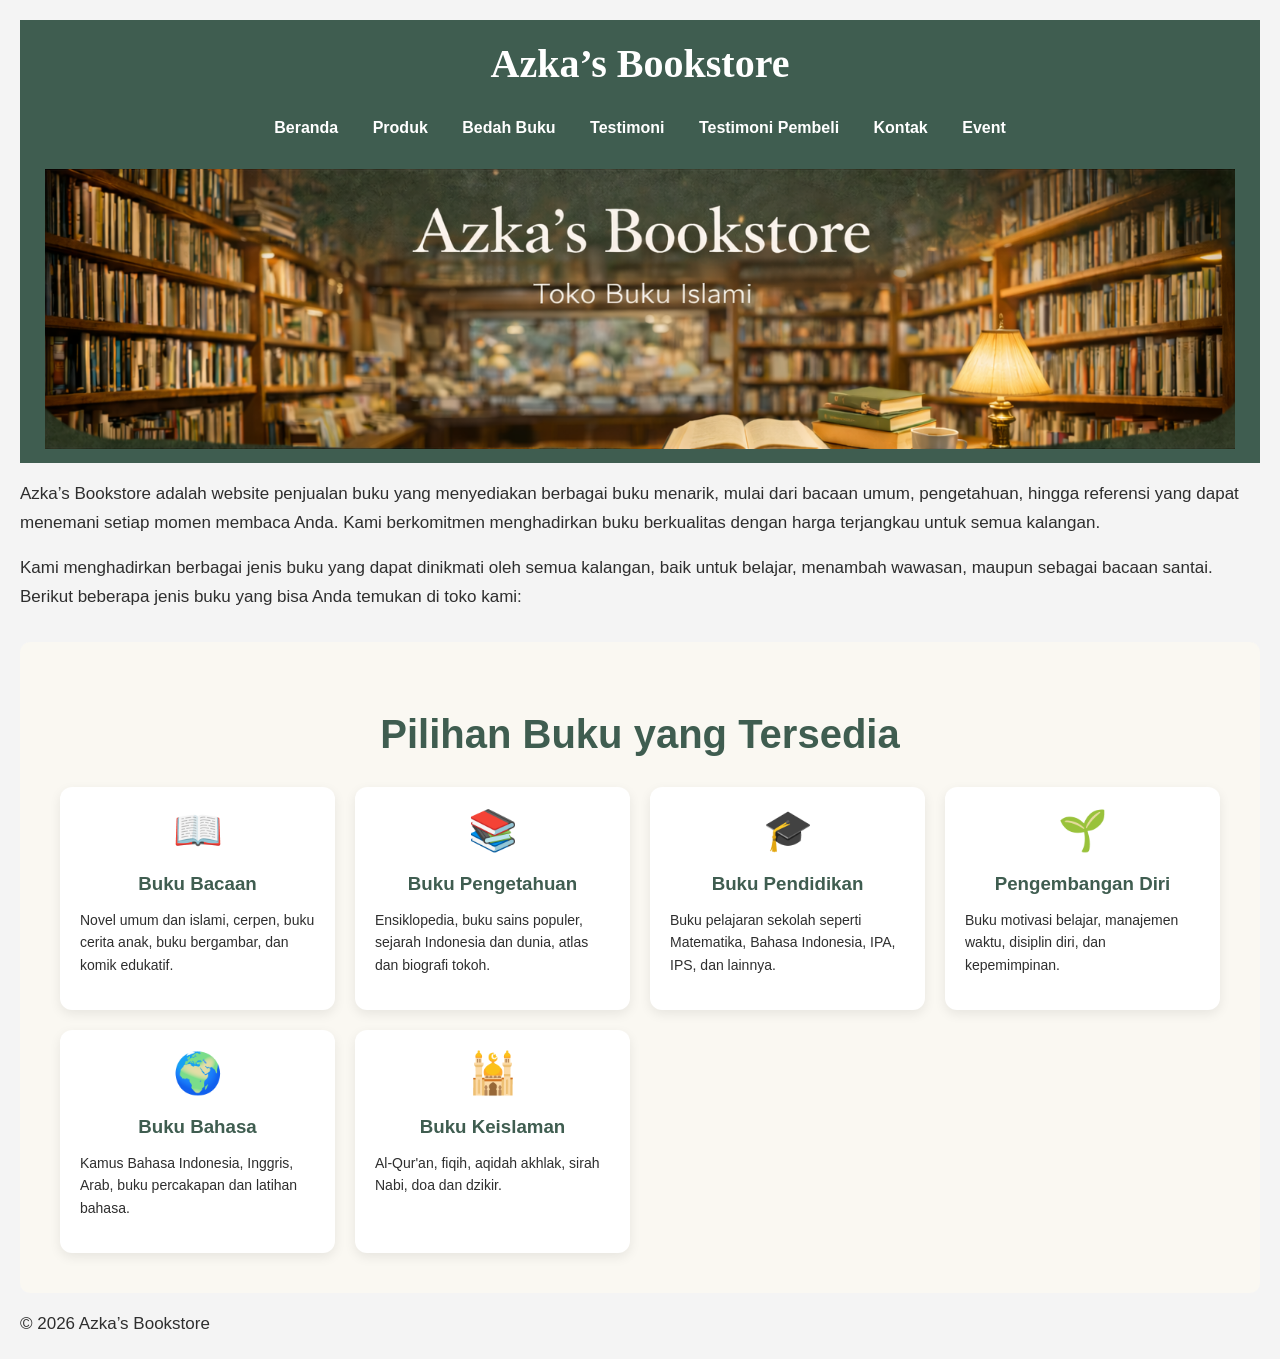
<file: index.html>
<!DOCTYPE html>
<html lang="id">
<head>
<meta charset="UTF-8">
<meta name="viewport" content="width=device-width, initial-scale=1.0">
<title>Profil Usaha Buku</title>
<link rel="stylesheet" href="style.css"/>
</head>
<body>
    <header class="judul-web">
    <h1>Azka’s Bookstore</h1>
</header>
    <nav> <a href="index.html">Beranda</a>
        <a href="produk.html">Produk</a>
        <a href="bedah-buku.html">Bedah Buku</a>
        <a href="testimoni.html">Testimoni</a>
        <a href="tampil-testimoni.html">Testimoni Pembeli</a>
        <a href="kontak.html">Kontak</a>
        <a href="event.html">Event</a>
    </nav>
     <header><img src="Header.png" style="width: 1190px; height: auto;" alt="Azka’s Bookstore" ></header> 
    <div class="container">
    <p>Azka’s Bookstore adalah website penjualan buku yang menyediakan berbagai buku menarik, mulai dari bacaan umum, pengetahuan, hingga referensi yang dapat menemani setiap momen membaca Anda. Kami berkomitmen menghadirkan buku berkualitas dengan harga terjangkau untuk semua kalangan.</p>
    <p>Kami menghadirkan berbagai jenis buku yang dapat dinikmati oleh semua kalangan, baik untuk belajar, menambah wawasan, maupun sebagai bacaan santai. Berikut beberapa jenis buku yang bisa Anda temukan di toko kami:</p>
    </div>

   <section class="kategori-section">

<h2>Pilihan Buku yang Tersedia</h2>

<div class="kategori-buku">

<div class="kategori">
<div class="ikon">📖</div>
<h3>Buku Bacaan</h3>
<p>Novel umum dan islami, cerpen, buku cerita anak, buku bergambar, dan komik edukatif.</p>
</div>

<div class="kategori">
<div class="ikon">📚</div>
<h3>Buku Pengetahuan</h3>
<p>Ensiklopedia, buku sains populer, sejarah Indonesia dan dunia, atlas dan biografi tokoh.</p>
</div>

<div class="kategori">
<div class="ikon">🎓</div>
<h3>Buku Pendidikan</h3>
<p>Buku pelajaran sekolah seperti Matematika, Bahasa Indonesia, IPA, IPS, dan lainnya.</p>
</div>

<div class="kategori">
<div class="ikon">🌱</div>
<h3>Pengembangan Diri</h3>
<p>Buku motivasi belajar, manajemen waktu, disiplin diri, dan kepemimpinan.</p>
</div>

<div class="kategori">
<div class="ikon">🌍</div>
<h3>Buku Bahasa</h3>
<p>Kamus Bahasa Indonesia, Inggris, Arab, buku percakapan dan latihan bahasa.</p>
</div>

<div class="kategori">
<div class="ikon">🕌</div>
<h3>Buku Keislaman</h3>
<p>Al-Qur'an, fiqih, aqidah akhlak, sirah Nabi, doa dan dzikir.</p>
</div>

</div>

</section>

<footer>
    <p>&copy; 2026 Azka’s Bookstore</p>
</footer>
</body>

</html>
</file>
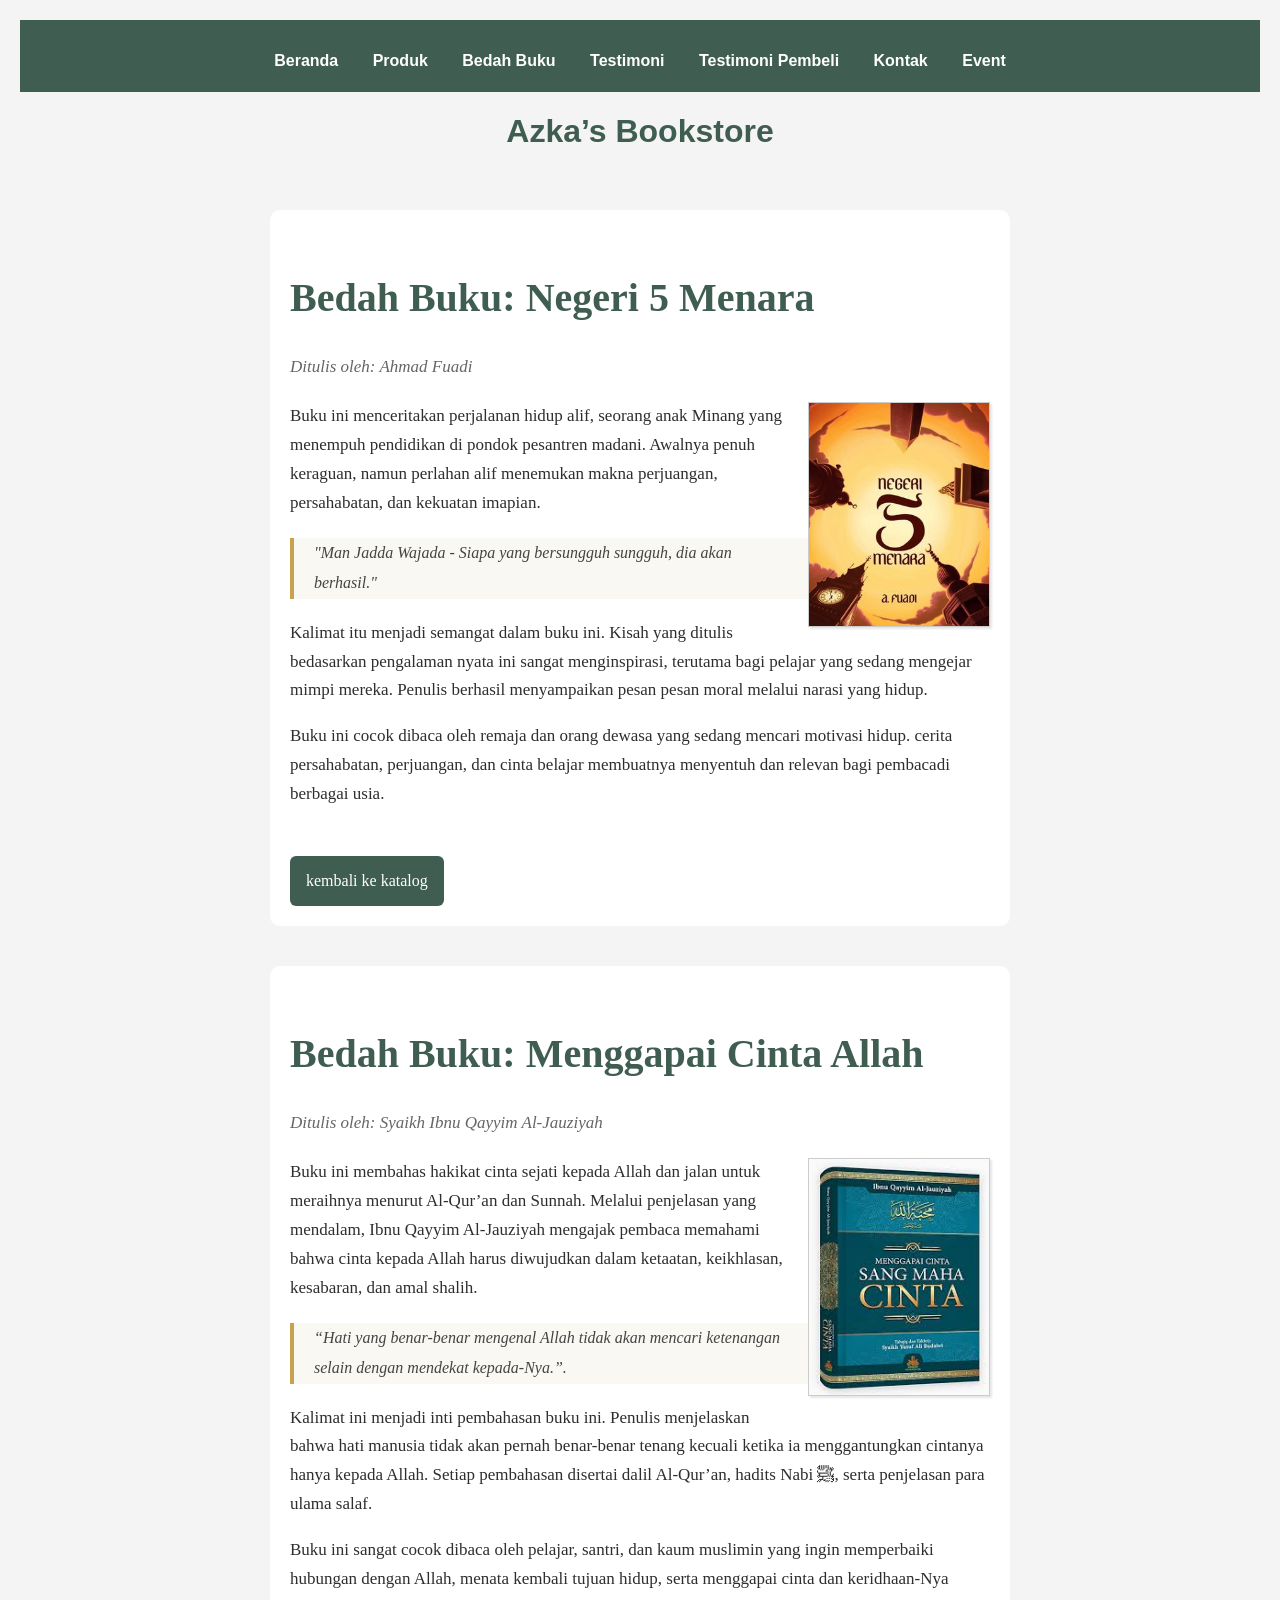
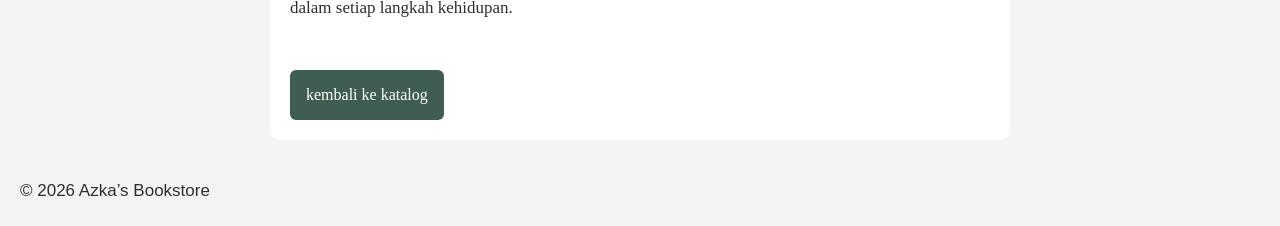
<file: bedah-buku.html>
<!DOCTYPE html>
<html lang="id">
<head>
<meta charset="UTF-8">
<meta name="viewport" content="width=device-width, initial-scale=1.0">
<title>Profil Usaha Buku</title>
<link rel="stylesheet" href="style.css"/>
</head>
<body>
    <header>
    <nav> <a href="index.html">Beranda</a>
        <a href="produk.html">Produk</a>
        <a href="bedah-buku.html">Bedah Buku</a>
        <a href="testimoni.html">Testimoni</a>
        <a href="tampil-testimoni.html">Testimoni Pembeli</a>
        <a href="kontak.html">Kontak</a>
        <a href="event.html">Event</a>
    </nav>
    </header>
     <h1>Azka’s Bookstore</h1>

<section class="daftar-produk">
<main class="artikel">
<h2>Bedah Buku: Negeri 5 Menara</h2>
<p class="penulis">Ditulis oleh: Ahmad Fuadi</p>
<img src="Negri 5 Menara.jpeg" alt="Sampul Negeri 5 Menara" class="sampul">
<p>
    Buku ini menceritakan perjalanan hidup alif, seorang anak Minang yang menempuh pendidikan di pondok pesantren madani.
    Awalnya penuh keraguan, namun perlahan alif menemukan makna perjuangan, persahabatan, dan kekuatan imapian. 
</p>

<blockquote>
    "Man Jadda Wajada - Siapa yang bersungguh sungguh, dia akan berhasil."
</blockquote>
<p> 
    Kalimat itu menjadi semangat dalam buku ini. Kisah yang ditulis bedasarkan pengalaman nyata ini sangat menginspirasi, terutama bagi pelajar yang sedang mengejar mimpi mereka. Penulis berhasil menyampaikan pesan pesan moral melalui narasi yang hidup.
</p>

<p>
    Buku ini cocok dibaca oleh remaja dan orang dewasa yang sedang mencari motivasi hidup. cerita persahabatan, perjuangan, dan cinta belajar membuatnya menyentuh dan relevan bagi pembacadi berbagai usia.
</p>
<a href="produk.html" class="btn-kembali">kembali ke katalog</a>
</main>
</section>

<section class="daftar-produk">
<main class="artikel">
<h2>Bedah Buku: Menggapai Cinta Allah</h2>
<p class="penulis">Ditulis oleh: Syaikh Ibnu Qayyim Al-Jauziyah</p>
<img src="Menggapai Cinta Allah.jpg" alt="Sampul Menggapai Cinta Allah" class="sampul">
<p>
    Buku ini membahas hakikat cinta sejati kepada Allah dan jalan untuk meraihnya menurut Al-Qur’an dan Sunnah. Melalui penjelasan yang mendalam, Ibnu Qayyim Al-Jauziyah mengajak pembaca memahami bahwa cinta kepada Allah harus diwujudkan dalam ketaatan, keikhlasan, kesabaran, dan amal shalih.
</p>

<blockquote>
   “Hati yang benar-benar mengenal Allah tidak akan mencari ketenangan selain dengan mendekat kepada-Nya.”.
</blockquote>

<p>
    Kalimat ini menjadi inti pembahasan buku ini. Penulis menjelaskan bahwa hati manusia tidak akan pernah benar-benar tenang kecuali ketika ia menggantungkan cintanya hanya kepada Allah. 
    Setiap pembahasan disertai dalil Al-Qur’an, hadits Nabi ﷺ, serta penjelasan para ulama salaf.
</p>

<p>
    Buku ini sangat cocok dibaca oleh pelajar, santri, dan kaum muslimin yang ingin memperbaiki hubungan dengan Allah, menata kembali tujuan hidup, serta menggapai cinta dan keridhaan-Nya dalam setiap langkah kehidupan.
</p>
<a href="produk.html" class="btn-kembali">kembali ke katalog</a>
</main>
</section>
<footer>
    <p>&copy; 2026 Azka’s Bookstore</p>
</footer>

</body>

</html>
</file>
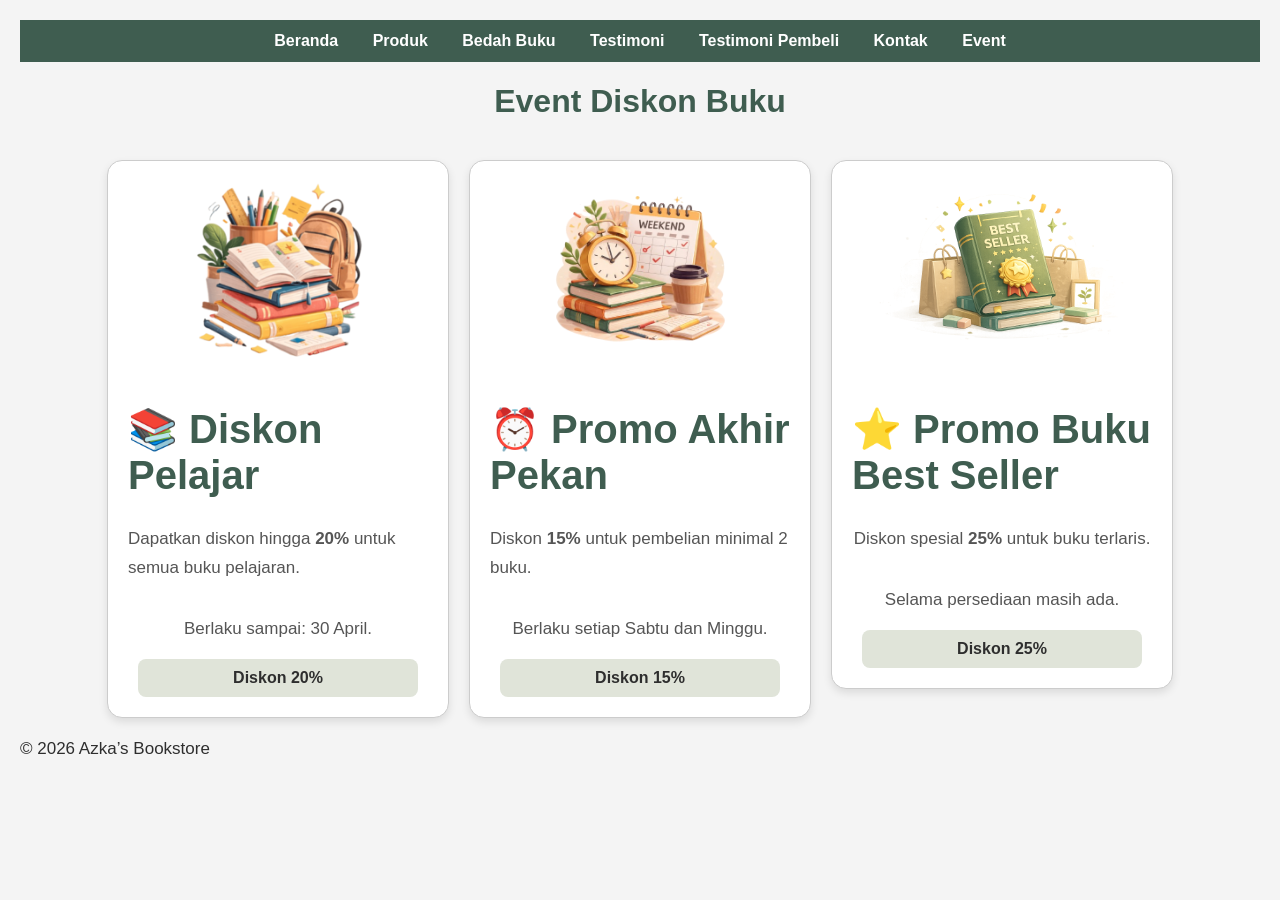
<file: event.html>
<!DOCTYPE html>
<html lang="id">
<head>
<meta charset="UTF-8">
<meta name="viewport" content="width=device-width, initial-scale=1.0">
<title>Profil Usaha Buku</title>
<link rel="stylesheet" href="style.css"/>
</head>
<body>
    <nav> <a href="index.html">Beranda</a>
        <a href="produk.html">Produk</a>
        <a href="bedah-buku.html">Bedah Buku</a>
        <a href="testimoni.html">Testimoni</a>
        <a href="tampil-testimoni.html">Testimoni Pembeli</a>
        <a href="kontak.html">Kontak</a>
        <a href="event.html">Event</a>
        
    </nav>

    <h1>Event Diskon Buku</h1>

<div class="event-container">

   <div class="event-card">
<img src="event 1.png" class="event-img">
<h2>📚 Diskon Pelajar</h2>
<p>Dapatkan diskon hingga <b>20%</b> untuk semua buku pelajaran.</p>
<p>Berlaku sampai: 30 April.</p>
<div class="event-btn">Diskon 20%</div>
</div>

   <div class="event-card">
<img src="event 2.png" class="event-img">
<h2>⏰ Promo Akhir Pekan</h2>
<p>Diskon <b>15%</b> untuk pembelian minimal 2 buku.</p>
<p>Berlaku setiap Sabtu dan Minggu.</p>
<div class="event-btn">Diskon 15%</div>
</div>

   <div class="event-card">
<img src="event 3.png" class="event-img">
<h2>⭐ Promo Buku Best Seller</h2>
<p>Diskon spesial <b>25%</b> untuk buku terlaris.</p>
<p>Selama persediaan masih ada.</p>
<div class="event-btn">Diskon 25%</div>
</div>

</div>

</body>
</html>
<footer>
    <p>&copy; 2026 Azka’s Bookstore</p>

</footer>
</file>
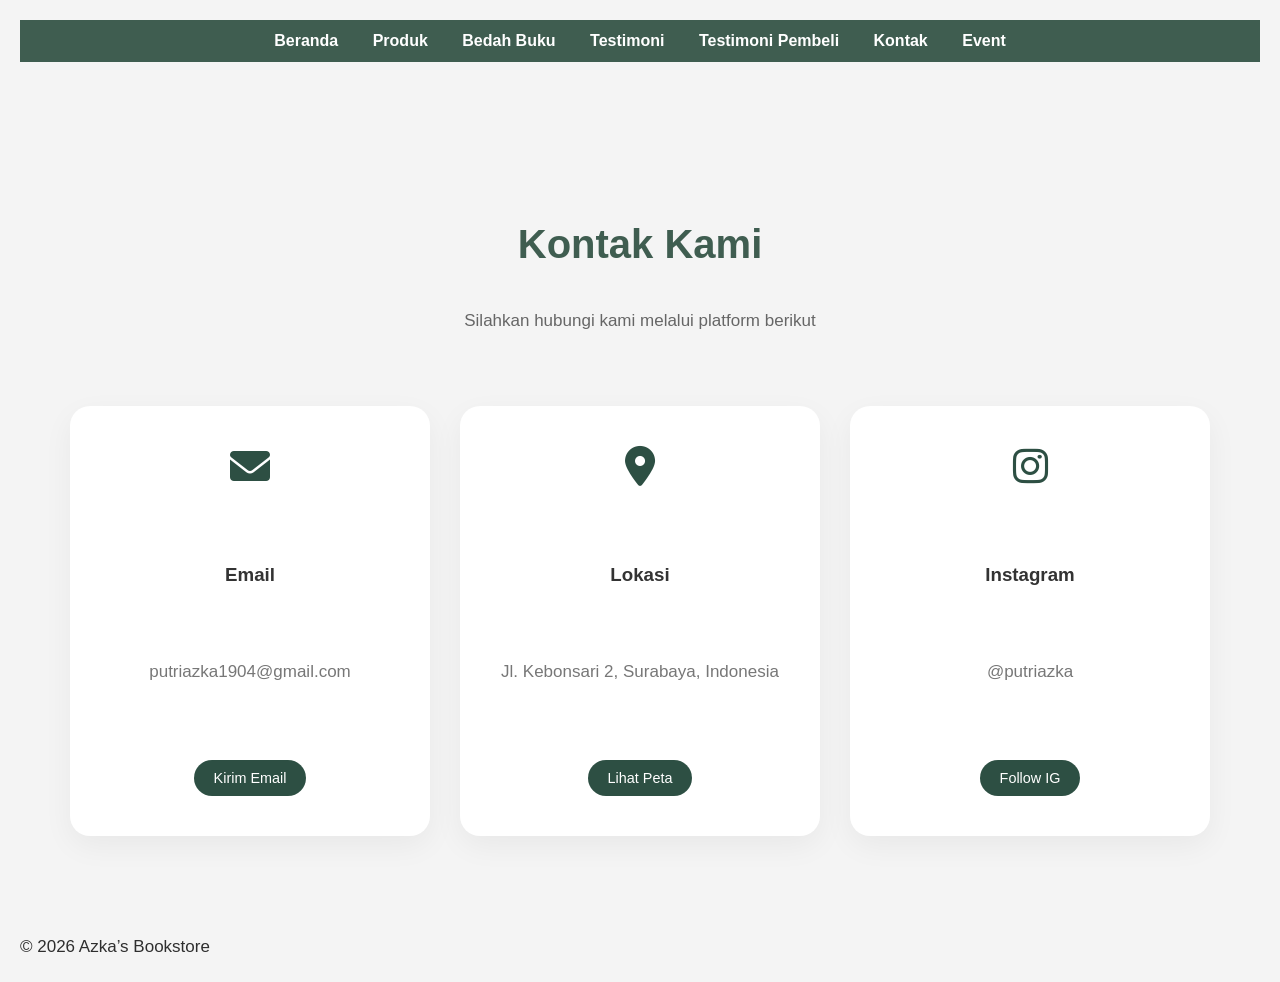
<file: kontak.html>
<!DOCTYPE html>
<html lang="id">
<head>
<meta charset="UTF-8">
<meta name="viewport" content="width=device-width, initial-scale=1.0">
<title>Profil Usaha Buku</title>
<link rel="stylesheet" href="style.css"/>
</head>
<body>
    <nav> <a href="index.html">Beranda</a>
        <a href="produk.html">Produk</a>
        <a href="bedah-buku.html">Bedah Buku</a>
        <a href="testimoni.html">Testimoni</a>
        <a href="tampil-testimoni.html">Testimoni Pembeli</a>
        <a href="kontak.html">Kontak</a>
        <a href="event.html">Event</a>
    </nav>

    <section class="kontak">
    
  <link rel="stylesheet" href="https://cdnjs.cloudflare.com/ajax/libs/font-awesome/6.0.0/css/all.min.css">

<div class="contact-container">
    <h2>Kontak Kami</h2>
    <p class="subtitle">Silahkan hubungi kami melalui platform berikut</p>

    <div class="contact-grid">
        <div class="contact-card">
            <i class="fas fa-envelope"></i>
            <h3>Email</h3>
            <p>putriazka1904@gmail.com</p>
            <a href="mailto:putriazka1904@gmail.com" class="btn">Kirim Email</a>
        </div>

        <div class="contact-card">
            <i class="fas fa-map-marker-alt"></i>
            <h3>Lokasi</h3>
            <p>Jl. Kebonsari 2, Surabaya, Indonesia</p>
            <a href="https://maps.google.com" target="_blank" class="btn">Lihat Peta</a>
        </div>

        <div class="contact-card">
            <i class="fab fa-instagram"></i>
            <h3>Instagram</h3>
            <p>@putriazka</p>
            <a href="https://instagram.com/putriazka" target="_blank" class="btn">Follow IG</a>
        </div>
    </div>
</div>
    </section>
    <footer>
    <p>&copy; 2026 Azka’s Bookstore</p>
</footer>
</file>
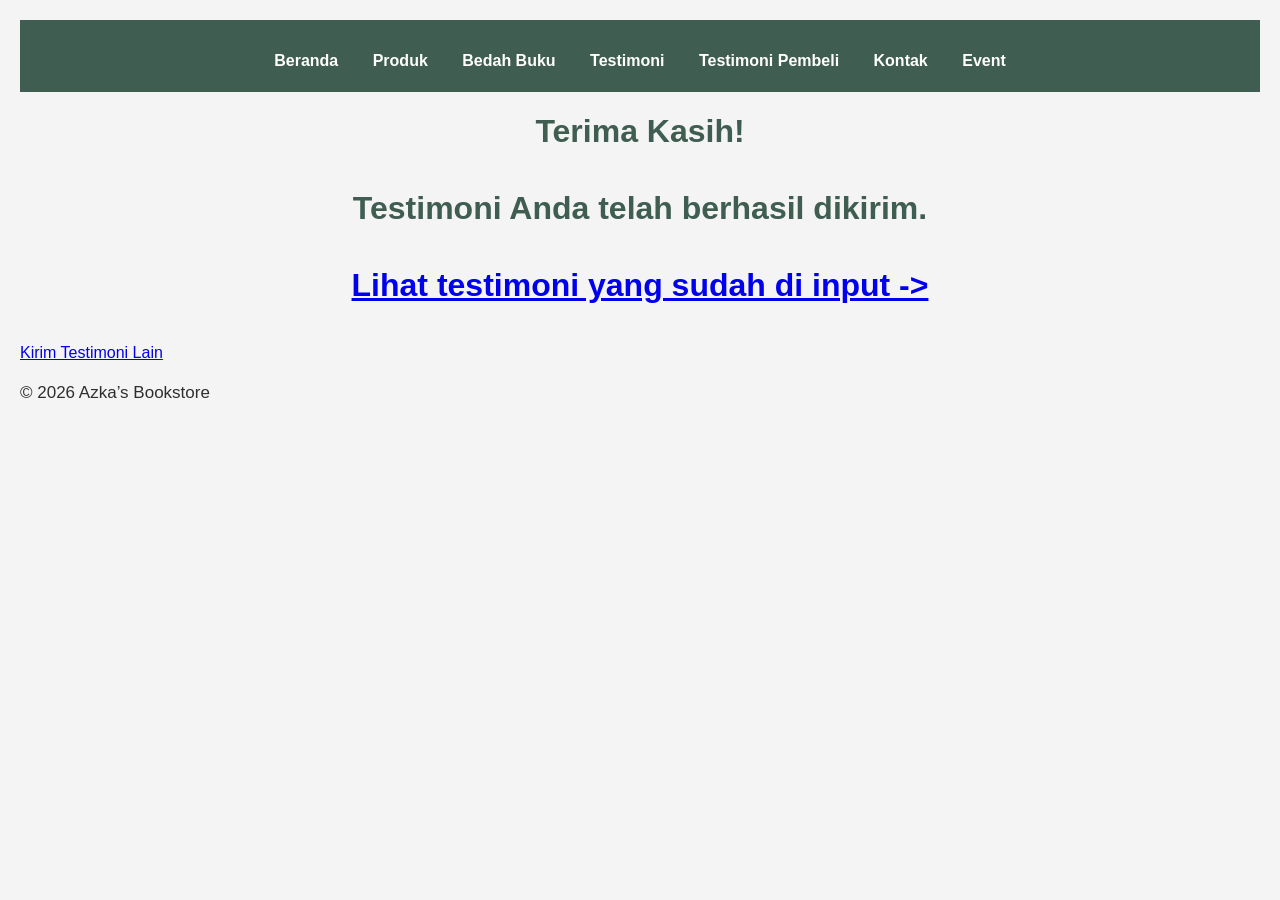
<file: proses-testimoni.html>
<!DOCTYPE html>
<html lang="id">
<head>
<meta charset="UTF-8">
<meta name="viewport" content="width=device-width, initial-scale=1.0">
<title>Profil Usaha Buku</title>
<link rel="stylesheet" href="style.css"/>
</head>
<body>
    <header>
    <nav> <a href="index.html">Beranda</a>
        <a href="produk.html">Produk</a>
        <a href="bedah-buku.html">Bedah Buku</a>
        <a href="testimoni.html">Testimoni</a>
        <a href="tampil-testimoni.html">Testimoni Pembeli</a>
        <a href="kontak.html">Kontak</a>
        <a href="event.html">Event</a>
    </nav>
    </header>

<main class="konfirmasi">
    <h1>Terima Kasih!</h1>
    <h1> Testimoni Anda telah berhasil dikirim.</h1>
    <h1><a  href="tampil-testimoni.html">Lihat testimoni yang sudah di input -> </a></h1>
    <section class="testimoni-terkirim"></section>
    <a  href="testimoni.html">Kirim Testimoni Lain</a>
</main>

<footer>
    <p>&copy; 2026 Azka’s Bookstore</p>
</footer>
     </body>
     </html>
</file>
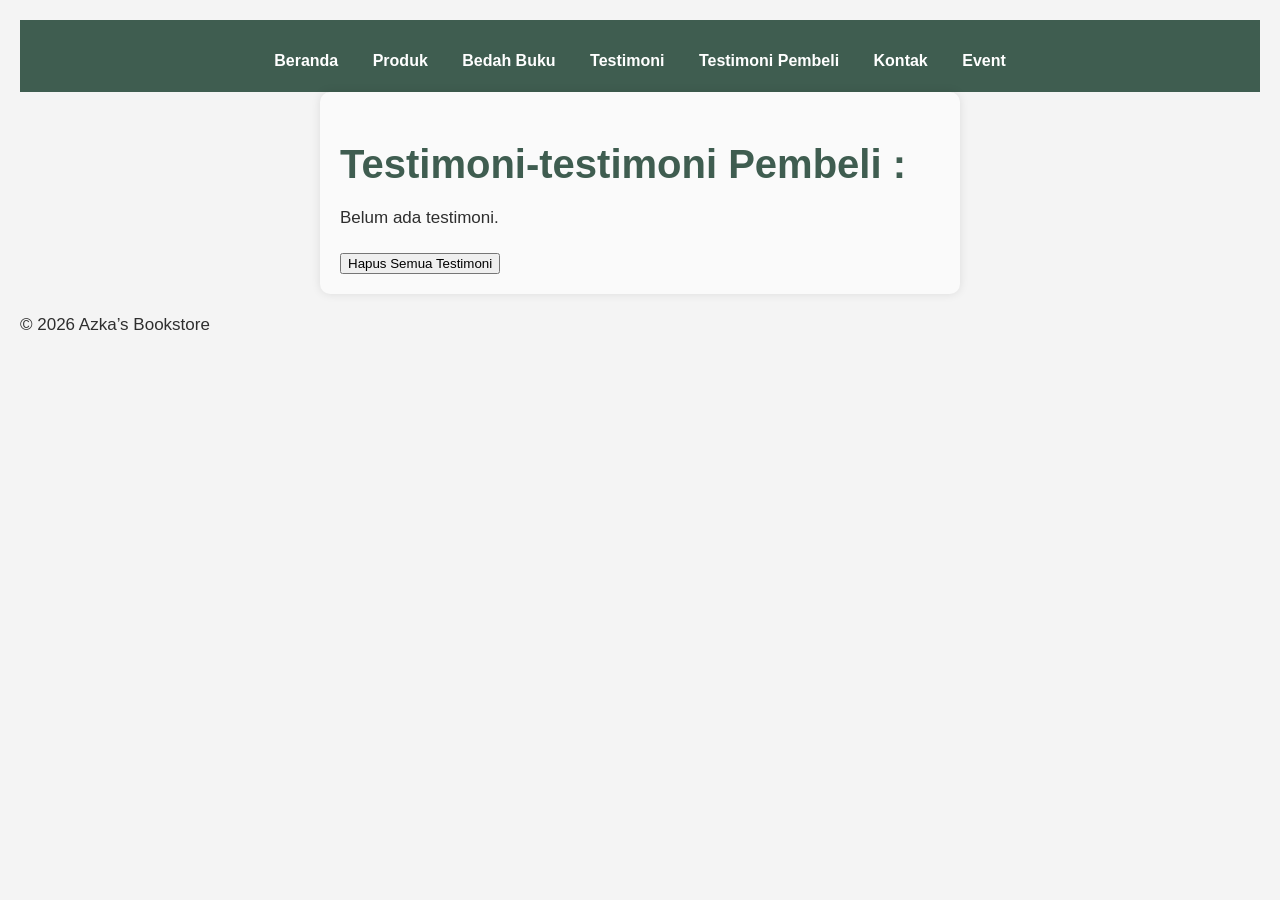
<file: tampil-testimoni.html>
<!DOCTYPE html>
<html lang="id">
<head>
<meta charset="UTF-8">
<meta name="viewport" content="width=device-width, initial-scale=1.0">
<title>Profil Usaha Buku</title>
<link rel="stylesheet" href="style.css"/>
</head>
<body>
    <header>
    <nav> <a href="index.html">Beranda</a>
        <a href="produk.html">Produk</a>
        <a href="bedah-buku.html">Bedah Buku</a>
        <a href="testimoni.html">Testimoni</a>
        <a href="tampil-testimoni.html">Testimoni Pembeli</a>
        <a href="kontak.html">Kontak</a>
        <a href="event.html">Event</a>
    </nav>
    </header>

   <main class="formulir">
    <h2>Testimoni-testimoni Pembeli :</h2> 
    <div id="daftarTestimoni"></div>
    <div style="margin-top: 20px;">
        <button id="hapusSemua">Hapus Semua Testimoni</button>
    </div>
    </main>

    <footer>
        <p>&copy; 2026 Azka’s Bookstore</p>
    </footer>

    <script>
        const container =
         document.getElementById('daftarTestimoni');
        const testimoniList =
    JSON.parse(localStorage.getItem('testimoniList')) || [];

    if (testimoniList.length === 0) {
        container.innerHTML = "<p>Belum ada testimoni.</p>";
    } else {
        testimoniList.forEach((t, i) => {
            const el = document.createElement('div');
            el.className = 'testimoni-box';
            el.innerHTML = `
               <p><strong>Nama:</strong> ${t.nama || '-'}</p>
               <p><strong>Asal Sekolah/ Instansi/ Komunitas:</strong> ${t.asal_sekolah || '-'}</p>
               <p><strong>Email:</strong> ${t.email}</p>
               <p><strong>Judul Buku Yang Dibeli:</strong> ${t.judul_buku || '-'}</p>
               <p><strong>Ranting Buku:</strong> ${t.ranting_buku || '-'}</p>
               <p><strong>Testimoni Anda:</strong> ${t.pesan || '-'}</p>
              `; 
             container.appendChild(el);
        });
                }
    
    document.getElementById("hapusSemua").addEventListener("click", function() {
      const konfirmasi = confirm("Apakah Anda yakin ingin menghapus semua testimoni?");
      if (konfirmasi) {
        localStorage.removeItem("testimoniList");
        location.reload();
        function hapusSemua() {
   
}

      }
       });
    </script>

</body>
</html>
</file>
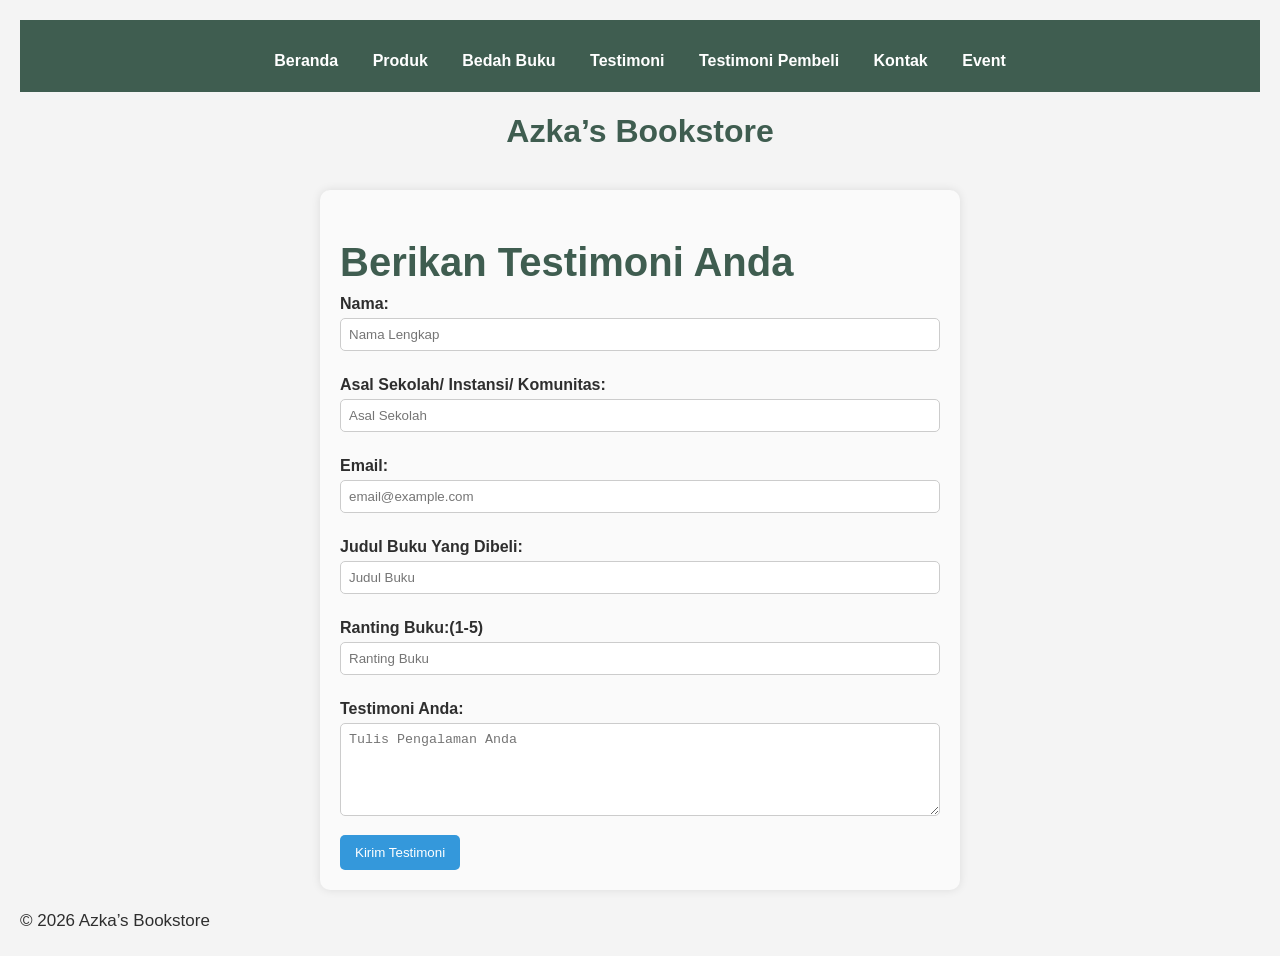
<file: testimoni.html>
<!DOCTYPE html>
<html lang="id">
<head>
<meta charset="UTF-8">
<meta name="viewport" content="width=device-width, initial-scale=1.0">
<title>Profil Usaha Buku</title>
<link rel="stylesheet" href="style.css"/>
</head>
<body>
<header>
    <nav> <a href="index.html">Beranda</a>
        <a href="produk.html">Produk</a>
        <a href="bedah-buku.html">Bedah Buku</a>
        <a href="testimoni.html">Testimoni</a>
        <a href="tampil-testimoni.html">Testimoni Pembeli</a>
        <a href="kontak.html">Kontak</a>
        <a href="event.html">Event</a>
    </nav>
</header>
<h1>Azka’s Bookstore</h1>
<main class="formulir">
    <h2>Berikan Testimoni Anda</h2>
    <form id="formTestimoni">
        <label for="nama">Nama:</label>
        <input type="text"  id="nama"  name="nama"  required placeholder="Nama Lengkap">

        <label for="asal">Asal Sekolah/ Instansi/ Komunitas:</label>
        <input type="text" id="asal" name="asal"  required placeholder="Asal Sekolah">

        <label for="email">Email:</label>
        <input type="email"  id="email"  name="email"  required placeholder="email@example.com">

        <label for="judul">Judul Buku Yang Dibeli:</label>
        <input type="text" id="judul"  name="judul"  required placeholder="Judul Buku">

        <label for="rating">Ranting Buku:(1-5)</label>
        <input type="number" id="rating" name="rating"  required placeholder="Ranting Buku">

        <label for="pesan">Testimoni Anda:</label>
        <textarea id="pesan"  name="pesan"  required placeholder="Tulis Pengalaman Anda" rows="5"></textarea>

        <button type="submit">Kirim Testimoni</button>
    </form>
    </main>
    <footer>
        <p>&copy; 2026 Azka’s Bookstore</p>
    </footer>
<script>
    document.getElementById('formTestimoni').addEventListener('submit', function(e) {
        e.preventDefault();

        const nama = document.getElementById('nama').value;
        const asal = document.getElementById('asal').value;
        const email = document.getElementById('email').value;
        const judul = document.getElementById('judul').value;
        const rating = document.getElementById('rating').value;
        const pesan = document.getElementById('pesan').value;

        const dataBaru = {nama, asal, email, judul, rating, pesan};

        // Ambil list dari localStroge
        const testimoniList = JSON.parse(localStorage.getItem('testimoniList')) || [];

        //Tambahkan testimoni baru
        testimoniList.push(dataBaru);

        //Simpan kembali ke localStorage
        localStorage.setItem('testimoniList',JSON.stringify(testimoniList));

        //Arahkan ke halaman konfirmasi
        window.location.href = 'proses-testimoni.html';
    });
</script>
</body>
</html>
</file>
<file: style.css>
body {
    background-color: #F7F7F2;
    font-family: Arial, sans-serif;
    color: #2E2E2E;
    margin: 20px;
}
h1 {
    color: #3F5D50;
    text-align: center;
    margin-bottom: 10px;
}
h2 {
color: #3F5D50;
text-align: left;
margin-top: 30px;
}
p {
    font-size: 17px;
    text-align: left;
    line-height: 1.7;
}
header{
background-color:#3f5d50;
color:white;
text-align:center;
padding:20px;
padding-bottom:10px;
}
.header-img{
margin-top:10px;
width: 100%;
height: 180px;
object-fit:cover;
}
.daftar-produk {
    display: grid;
    grid-template-columns: repeat(auto-fit, minmax(250px, 1fr));
    gap: 20px;
    padding: 20px;
}
.produk {
    background-color: #FFFFFF;
    border: 1px solid #ddd;
    padding: 18px;
    border-radius: 12px;
    text-align: center;
    box-shadow: 0 4px 12px rgba(0, 0, 0, 0.08);
}
.produk img {
    width: 150px;
    height: auto;
    border-radius: 5px;
    margin-bottom: 10px;
}
.produk h2 {
    font-size: 20px;
    color: #3F5D50;
}
.produk h3 {
    font-size: 16px;
    color: #3F5D50;
}
.harga {
    font-weight: bold;
    color: #C9A24D;
}
.deskripsi {
    font-size: 14px;
    color: #555;
}

.artikel {
    max-width: 700px;
    margin: auto;
    padding: 20px;
    background-color: #FFFFFF;
    font-family: 'Georgia', serif;
    line-height: 1.9;
    border-radius: 10px;
}
.artikel .penulis {
    font-style: italic;
    color: #666;
    margin-bottom: 20px;
}
.artikel .sampul {
    width: 180px;
    float: right;
    margin: 0 0 20px 20px;
    border: 1px solid #ccc;
    box-shadow: 2px 2px 2px rgba(0,0,0,0.1);
}
.artikel blockquote {
    font-style: italic;
    padding-left: 20px;
    margin: 20px 0;
    border-left: 4px solid #C9A24D;
    color: #444;
    background-color:  #FAF8F2;
}
.btn-kembali {
    display: inline-block;
    margin-top: 30px;
    padding: 10px 16px;
    background-color: #3F5D50;
    color: white;
    text-decoration: none;
    border-radius:  6px;
}
.btn-kembali:hover {
    background-color: #2F4A40;
}
.formulir {
    max-width: 600px;
    margin: auto;
    padding: 20px;
    background-color: #fafafa;
    border-radius: 10px;
    box-shadow:  0 0 10px rgba(0,0,0,0.1);
}
form label {
    display: block;
    margin-top: 10px;
    font-weight: bold;
}
form input, form select, form textarea {
    width: 97%;
    padding: 8px;
    margin-top: 5px;
    margin-bottom: 15px;
    border-radius: 5px;
    border: 1px solid #ccc;
}
form button {
    background-color: #3498db;
    color: white;
    padding: 10px 15px;
    border: none;
    border-radius: 5px;
    cursor: pointer;
}
form button:hover {
    background-color: #2980b9;
} 
.kontak{
text-align: center;
margin-top: 10px;
}
.kontak h3{
text-align: center;
margin-top:10px;
}
.kontak p{
text-align: center;
margin-top:10px;
}
.event h1 {
    text-align: center;
}
.event-container {
    display: flex;
    justify-content: center;
    gap: 20px;
}
.event-card {
    text-align: center;
    border: 1px solid #ccc;
    padding: 15px;
    width: 250px;
}
.event-img{
width:120px;
margin-bottom:10px;
}
nav{
background-color:#3F5D50;
padding:12px;
text-align:center;
}
nav a{
color:white;
text-decoration:none;
margin:0 15px;
font-weight:bold;
}
nav a:hover{
text-decoration:underline;
}
.kategori-section{
background:#FAF8F2;
padding:40px;
border-radius:10px;
margin-top:30px;
}
.kategori-section h2{
text-align:center;
margin-bottom:30px;
color:#3F5D50;
}
.kategori-buku{
display:grid;
grid-template-columns:repeat(auto-fit,minmax(250px,1fr));
gap:20px;
}
.kategori{
background:white;
padding:20px;
border-radius:12px;
box-shadow:0 4px 12px rgba(0,0,0,0.08);
text-align:center;
transition:0.3s;
}
.kategori:hover{
transform:translateY(-6px);
box-shadow:0 8px 18px rgba(0,0,0,0.15);
}
.ikon{
font-size:40px;
margin-bottom:10px;
}
.kategori h3{
color:#3F5D50;
margin-bottom:10px;
}
.kategori p{
font-size:14px;
line-height:1.6;
}
.judul-web{
background-color:#3F5D50;
padding:20px;
text-align:center;
}
.judul-web h1{
color:white;
font-size:40px;
margin:0;
font-family: Georgia, serif;
}
h1{
text-align:center;
color:#3F5D50;
margin-bottom:40px;
}
.event-container{
display:flex;
justify-content:center;
gap:30px;
flex-wrap:wrap;
}
.event-card{
background:white;
width:250px;
padding:20px;
border-radius:15px;
text-align:center;
box-shadow:0 5px 15px rgba(0,0,0,0.1);
transition:0.3s;
}
.event-card:hover{
transform:translateY(-8px);
}
.event-card h2{
color:#3F5D50;
}
.event-card p{
color:#555;
font-size:17px;
}
.banner img{
width:100%;
height: 180px;
object-fit:cover;
}
.pilihan-buku{
display:flex;
justify-content:center;
gap:20px;
margin-top:20px;
}
.buku{
background:#f5f5f5;
padding:15px;
border-radius:10px;
width:150px;
text-align:center;
box-shadow:0 3px 8px rgba(0,0,0,0.2);
}
.buku:hover{
transform:scale(1.05);
}
body {
    background-color: #f4f4f4; /* Warna background yang lebih lembut */
    font-family: 'Segoe UI', Tahoma, Geneva, Verdana, sans-serif;
}
.contact-container {
    display: flex;
    justify-content: center;
    gap: 20px;
    margin-top: 50px;
    flex-wrap: wrap;
}
.card {
    background: white;
    padding: 30px;
    border-radius: 12px;
    box-shadow: 0 4px 10px rgba(0,0,0,0.1);
    text-align: center;
    width: 250px;
}
.card h3 {
    color: #3e5c4d;
    margin-bottom: 15px;
}
.event-container {
    display: flex;
    justify-content: center;
    align-items: stretch; 
    gap: 20px;
}
.event-card {
    background: white;
    border-radius: 15px;
    padding: 20px;
    width: 300px; 
    display: flex;
    flex-direction: column;
    align-items: center;
    text-align: center;
    box-shadow: 0 4px 8px rgba(0,0,0,0.1);
}
.event-img {
    width: 100%;       
    height: 180px;     
    object-fit: contain; 
    display: block;
    margin: 0 auto 15px auto;
}
.event-card {
    display: flex;
    flex-direction: column;
    justify-content: space-between; 
    height: 100%;
}
.event-card p {
    flex-grow: 1; 
    margin-bottom: 15px;
}
.event-btn {
    background-color: #e0e4d9; 
    padding: 10px 20px;
    border-radius: 8px;
    font-weight: bold;
    width: 80%; 
}
.testimoni-box {
    border: 1px solid #ddd;  
    padding: 15px;            
    margin-bottom: 20px;      
    border-radius: 8px;       
    background-color: #f9f9f9; 
}
.testimoni-box p {
    margin: 5px 0;     
}
.contact-container {
    padding: 80px 20px; 
    text-align: center;
    display: flex;
    flex-direction: column; 
    align-items: center;
}
h2 {
    margin-bottom: 10px; 
    font-size: 2.5rem;
}
.subtitle {
    margin-bottom: 50px;
    display: block; 
    color: #666;
}
.contact-grid {
    display: flex;
    justify-content: center; 
    flex-wrap: wrap;
    gap: 30px; 
    width: 100%;
    max-width: 1200px;
}
.contact-card {
    background: #fff;
    padding: 40px 30px;
    border-radius: 20px;
    width: 300px; 
    min-height: 350px; 
    display: flex;
    flex-direction: column;
    justify-content: space-between; 
    align-items: center;
    box-shadow: 0 10px 30px rgba(0,0,0,0.05);
}
.contact-card:hover {
    transform: translateY(-10px);
    box-shadow: 0 15px 30px rgba(0,0,0,0.1);
}
.contact-card i {
    font-size: 40px;
    color: #2d4f43;
    margin-bottom: 15px;
}
.contact-card h3 {
    margin-bottom: 10px;
    color: #333;
}
.contact-card p {
    color: #777;
    margin-bottom: 20px;
}
.btn {
    display: inline-block;
    padding: 10px 20px;
    background-color: #2d4f43;
    color: white;
    text-decoration: none;
    border-radius: 25px;
    font-size: 0.9rem;
    transition: background 0.3s;
}
.btn:hover {
    background-color: #3e6b5b;
}
testimoni h1 {
    margin-top: 20px; 
    margin-bottom: 30px;
}
</file>
